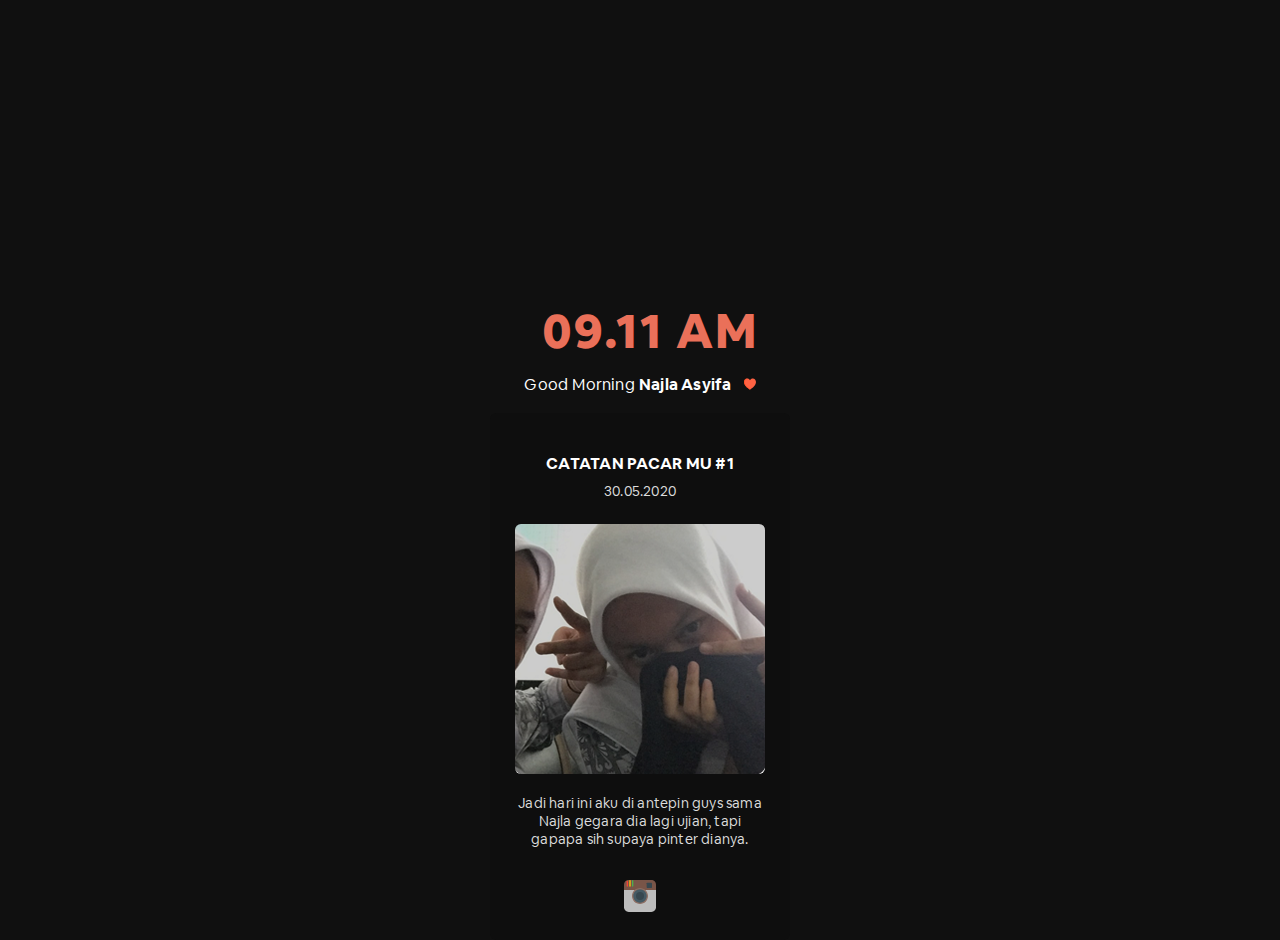
<file: index.html>
<!DOCTYPE html>
<html lang="en">
<head>
    <meta charset="UTF-8">
    <meta name="viewport" content="width=device-width, initial-scale=1.0">
    <title>Najla Asyifa</title>
    <link rel="icon" href="icon/heart.svg">

    <link rel="stylesheet" type="text/css" href="font-web.css"/>
    <link rel="stylesheet" href="style.css">
</head>
<body>
    <div id="main-content">
        <h1 id="clock">09.11 AM</h1>
        <p><a id="time">Good Morning</a> <a style="font-family: 'Airbnb Cereal App Bold';">Najla Asyifa</a> <img src="icon/heart.svg" style="margin-left: 8px; width: 12px; height: 12px;"></p>
        <br>
        <div id="blog">
            <p><h3 style="letter-spacing: 0.25px;">CATATAN PACAR MU #1</h3></p>
            <p class="timestamp">30.05.2020</p>
            <a target="_blank" href="img/najla1.png"><img src="img/najla1.png" alt="najla" class="rounded-corners"></a>
            <p>Jadi hari ini aku di antepin guys sama Najla gegara dia lagi ujian, tapi gapapa sih supaya pinter dianya.</p>

            <a href="www.instagram.com/najlsyifa"><img src="icon/instagram.svg"></a>
        </div>
    </div>

    <script src="script.js"></script>
</body>
</html>
</file>
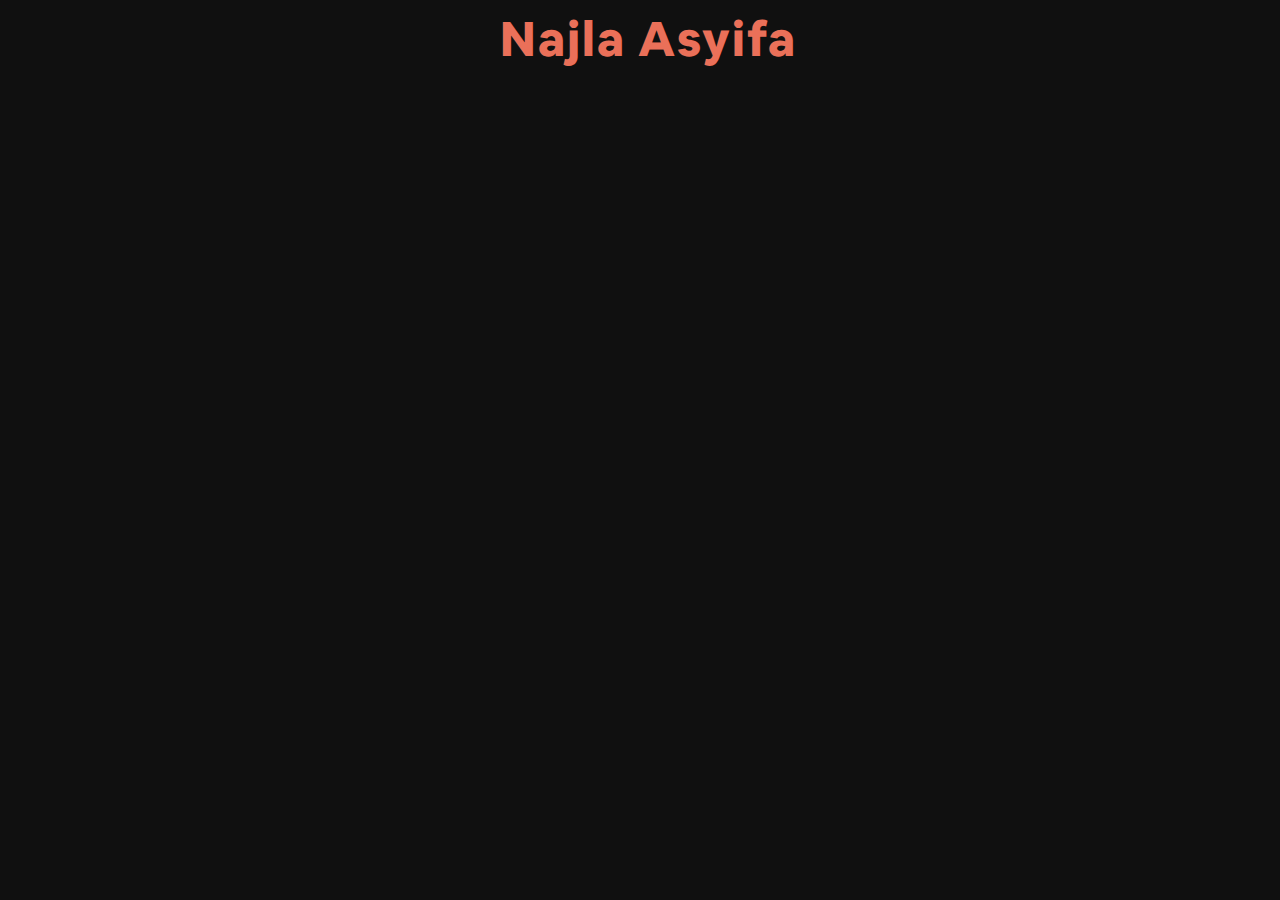
<file: about.html>
<!DOCTYPE html>
<html lang="en">
<head>
    <meta charset="UTF-8">
    <meta name="viewport" content="width=device-width, initial-scale=1.0">
    <title>Tentang</title>

    <link rel="stylesheet" href="style.css">
</head>
<body>
    <h1>Najla Asyifa</h1>
</body>
</html>
</file>
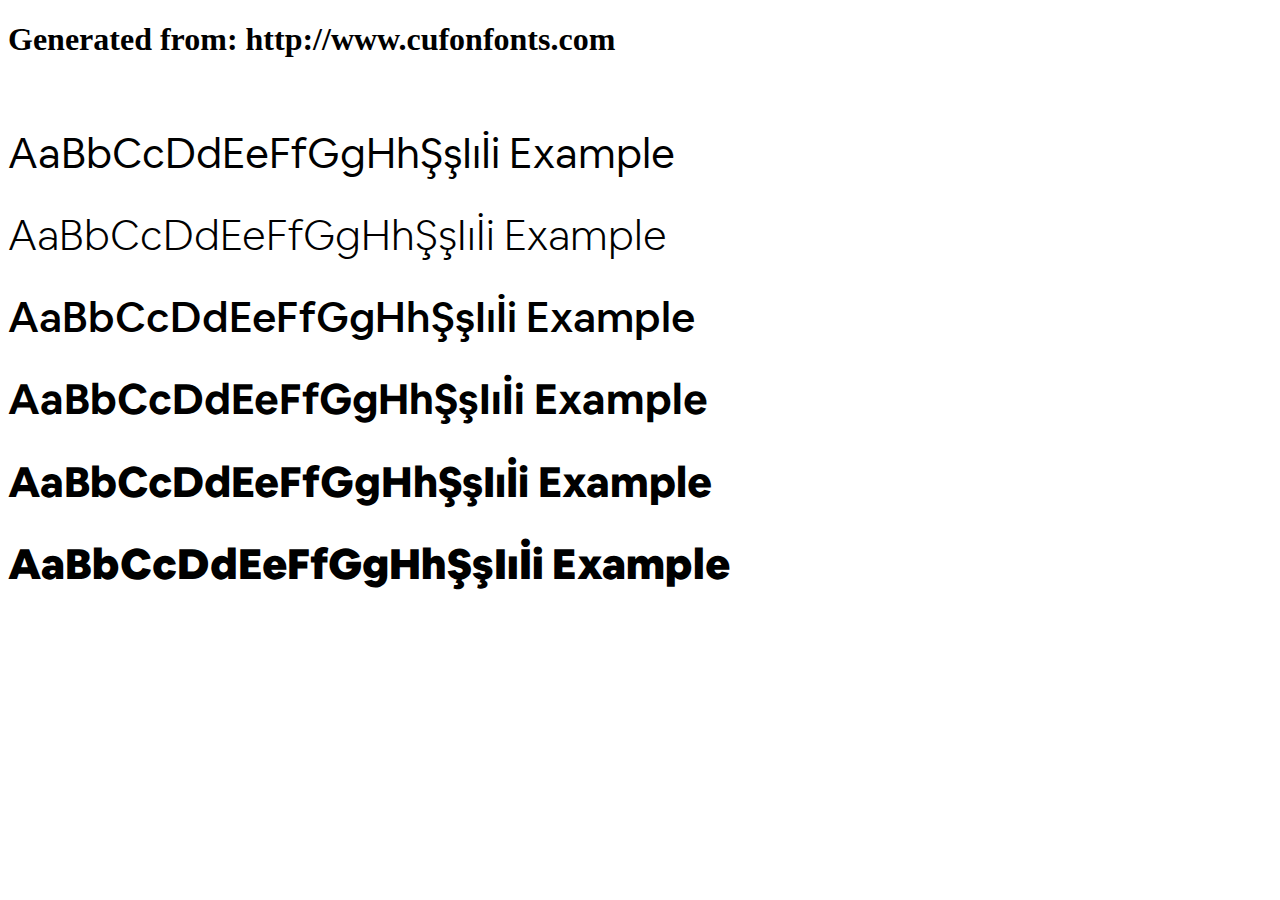
<file: Lib/font/example.html>
<!DOCTYPE html>
<html xmlns="http://www.w3.org/1999/xhtml">
<head>
    <meta http-equiv="Content-Type" content="text/html; charset=utf-8"/>
    <link rel="stylesheet" type="text/css"
          href="style.css"/>
</head>

<body>

<h1>Generated from: http://www.cufonfonts.com</h1><br/>
<h1 style="font-family:'Airbnb Cereal App Book';font-weight:normal;font-size:42px">AaBbCcDdEeFfGgHhŞşIıİi Example</h1>
<h1 style="font-family:'Airbnb Cereal App Light';font-weight:normal;font-size:42px">AaBbCcDdEeFfGgHhŞşIıİi Example</h1>
<h1 style="font-family:'Airbnb Cereal App Medium';font-weight:normal;font-size:42px">AaBbCcDdEeFfGgHhŞşIıİi Example</h1>
<h1 style="font-family:'Airbnb Cereal App Bold';font-weight:normal;font-size:42px">AaBbCcDdEeFfGgHhŞşIıİi Example</h1>
<h1 style="font-family:'Airbnb Cereal App Extra Bold';font-weight:normal;font-size:42px">AaBbCcDdEeFfGgHhŞşIıİi Example</h1>
<h1 style="font-family:'Airbnb Cereal App Black';font-weight:normal;font-size:42px">AaBbCcDdEeFfGgHhŞşIıİi Example</h1>


</body>
</html>
</file>
<file: font-web.css>
/* #### Generated By: http://www.cufonfonts.com #### */

@font-face {
font-family: 'Airbnb Cereal App Book';
font-style: normal;
font-weight: normal;
src: local('Airbnb Cereal App Book'), url('AirbnbCerealBook.woff') format('woff');
}


@font-face {
font-family: 'Airbnb Cereal App Light';
font-style: normal;
font-weight: normal;
src: local('Airbnb Cereal App Light'), url('AirbnbCerealLight.woff') format('woff');
}


@font-face {
font-family: 'Airbnb Cereal App Medium';
font-style: normal;
font-weight: normal;
src: local('Airbnb Cereal App Medium'), url('AirbnbCerealMedium.woff') format('woff');
}


@font-face {
font-family: 'Airbnb Cereal App Bold';
font-style: normal;
font-weight: normal;
src: local('Airbnb Cereal App Bold'), url('AirbnbCerealBold.woff') format('woff');
}


@font-face {
font-family: 'Airbnb Cereal App Extra Bold';
font-style: normal;
font-weight: normal;
src: local('Airbnb Cereal App Extra Bold'), url('AirbnbCerealExtraBold.woff') format('woff');
}


@font-face {
font-family: 'Airbnb Cereal App Black';
font-style: normal;
font-weight: normal;
src: local('Airbnb Cereal App Black'), url('AirbnbCerealBlack.woff') format('woff');
}
</file>
<file: style.css>
@font-face {
    font-family: 'Airbnb Cereal App Book';
    font-style: normal;
    font-weight: normal;
    src: local('Airbnb Cereal App Book'), url('Lib/font/AirbnbCerealBook.woff') format('woff');
    }
    
    
    @font-face {
    font-family: 'Airbnb Cereal App Light';
    font-style: normal;
    font-weight: normal;
    src: local('Airbnb Cereal App Light'), url('Lib/font/AirbnbCerealLight.woff') format('woff');
    }
    
    
    @font-face {
    font-family: 'Airbnb Cereal App Medium';
    font-style: normal;
    font-weight: normal;
    src: local('Airbnb Cereal App Medium'), url('Lib/font/AirbnbCerealMedium.woff') format('woff');
    }
    
    
    @font-face {
    font-family: 'Airbnb Cereal App Bold';
    font-style: normal;
    font-weight: normal;
    src: local('Airbnb Cereal App Bold'), url('Lib/font/AirbnbCerealBold.woff') format('woff');
    }
    
    
    @font-face {
    font-family: 'Airbnb Cereal App Extra Bold';
    font-style: normal;
    font-weight: normal;
    src: local('Airbnb Cereal App Extra Bold'), url('Lib/font/AirbnbCerealExtraBold.woff') format('woff');
    }
    
    
    @font-face {
    font-family: 'Airbnb Cereal App Black';
    font-style: normal;
    font-weight: normal;
    src: local('Airbnb Cereal App Black'), url('Lib/font/AirbnbCerealBlack.woff') format('woff');
    }

body {
    background-color: #101010;
    width: 100%;
    height: 100%;

    overflow: auto;
    transition: 0.67s;
}

h1 {
    font-family: 'Airbnb Cereal App Extra Bold';
    src: local('Airbnb Cereal App Extra Bold'), url('Lib/font/AirbnbCerealExtraBold.woff') format('woff');
    font-weight: normal;
    letter-spacing: 2px;
    font-size: 48px;
    text-align: center;
    margin: 0 0 12px 0;
    color: #ea7059;
}

h3 {
    font-family: 'Airbnb Cereal App Bold';
    src: local('Airbnb Cereal App Bold'), url('Lib/font/AirbnbCerealBold.woff') format('woff');
    font-weight: normal;
    letter-spacing: 1.5px;
    text-align: center;
    color: white;
}

p {
    font-family: 'Airbnb Cereal App Book';
    src: local('Airbnb Cereal App Book'), url('Lib/font/AirbnbCerealBook.woff') format('woff');
    font-weight: normal;
    letter-spacing: 0.2px;
    text-align: center;
    font-size: 16px;
    margin: 0;
    color: white;
}

#main-content {
    background-color: #101010;
    position: absolute;
    height: 300px;
    width: 300px;
    top: 50%;
    left: 50%;
    margin-left: -150px;
    margin-top: -150px;
    transition: 0.67s;
}

#blog {
    align-items: center;
    margin-top: auto;
    margin-bottom: 32px;
    background-color: #0e0e0e;
    border-radius: 6px;
    text-align: center;
    padding: 24px;
}

#blog img.rounded-corners {
    border-radius: 6px;
    width: 250px;
    height: 250px;
    margin: 8px 0 16px 0;
    transition: 0.3s;
}

#blog img.rounded-corners:hover {
    transition: 0.3s;
    border-radius: 12px;
    width: 250px;
    height: 250px;
    margin: 8px 0 16px 0;
    color: #0e0e0e;
    opacity: 25%;
}

#kokbelumtidur {
    border-radius: 6px;
    margin-top: 32px;
    background-color: #0e0e0e;
    padding-top: 12px;
    padding-bottom: 12px;
}

.timestamp {
    margin-bottom: 16px;
}

#blog img {
    width: 32px; 
    height: 32px; 
    margin-top: 32px;
}

#blog img:hover {
    width: 32px; 
    height: 32px; 
    margin-top: 32px;
}

#blog p {
    font-family: "Airbnb Cereal App Book";
    src: local('Airbnb Cereal App Book'), url('Lib/font/AirbnbCerealBook.woff') format('woff');
    font-size: 14px;
    color: #dcdcdc;
}

#blog h3 {
    margin: 16px 0 8px 0;
    font-size: 16px;
}

#blog iframe {
    margin-top: 16px;
}

#clock {
    width: 320px;
}

#formArea {
    background-color: #0e0e0e;
    border-radius: 4px;
    padding: 12px 18px 12px 18px;
}

#keluhkesahForm {

}

#keluhkesahForm label {
    color: white;
    text-align: center;
    width: auto;
    font-family: "Airbnb Cereal App Book";
    display: block;
    margin-bottom: 12px;
}

#keluhkesahForm textarea {
    max-width: 240px;
    border-radius: 4px;
    background-color: #101010;
    color: white;
    padding: 12px;
    font-family: "Airbnb Cereal App Book";
    letter-spacing: 0.67px;
    border-style: none;
    min-width: 240px;
    min-height: 50px;
    overflow: hidden;
}

#keluhkesahForm p {
    margin-top: 8px;
    font-size: 12px;
}
</file>
<file: Lib/font/style.css>
/* #### Generated By: http://www.cufonfonts.com #### */

@font-face {
font-family: 'Airbnb Cereal App Book';
font-style: normal;
font-weight: normal;
src: local('Airbnb Cereal App Book'), url('AirbnbCerealBook.woff') format('woff');
}


@font-face {
font-family: 'Airbnb Cereal App Light';
font-style: normal;
font-weight: normal;
src: local('Airbnb Cereal App Light'), url('AirbnbCerealLight.woff') format('woff');
}


@font-face {
font-family: 'Airbnb Cereal App Medium';
font-style: normal;
font-weight: normal;
src: local('Airbnb Cereal App Medium'), url('AirbnbCerealMedium.woff') format('woff');
}


@font-face {
font-family: 'Airbnb Cereal App Bold';
font-style: normal;
font-weight: normal;
src: local('Airbnb Cereal App Bold'), url('AirbnbCerealBold.woff') format('woff');
}


@font-face {
font-family: 'Airbnb Cereal App Extra Bold';
font-style: normal;
font-weight: normal;
src: local('Airbnb Cereal App Extra Bold'), url('AirbnbCerealExtraBold.woff') format('woff');
}


@font-face {
font-family: 'Airbnb Cereal App Black';
font-style: normal;
font-weight: normal;
src: local('Airbnb Cereal App Black'), url('AirbnbCerealBlack.woff') format('woff');
}
</file>
